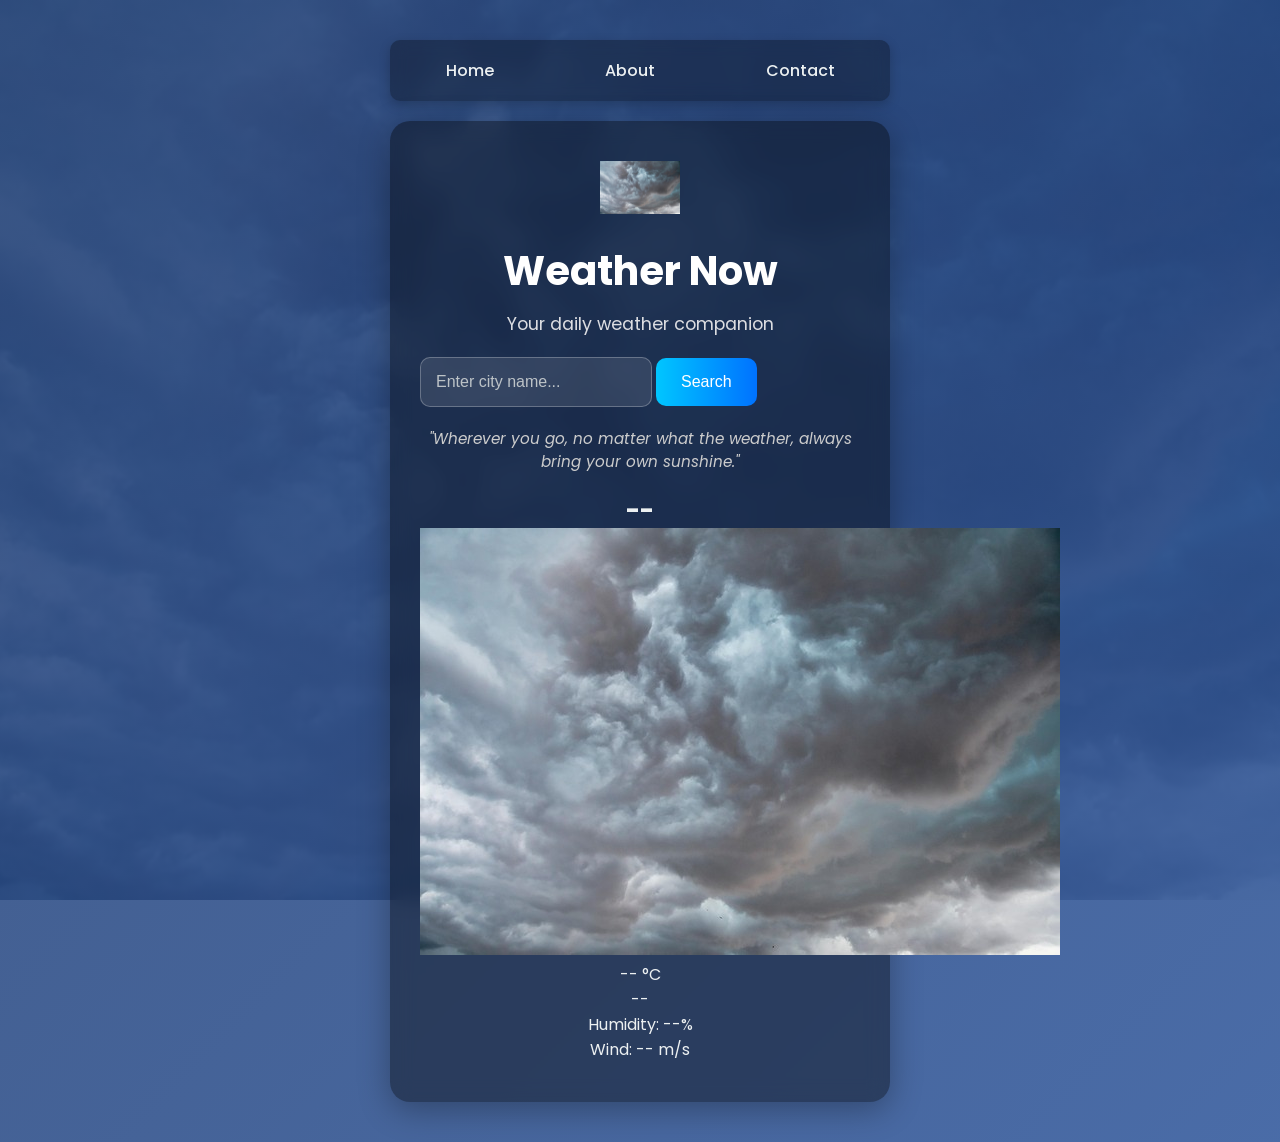
<file: index.html>
<!DOCTYPE html>
<html lang="en">
<head>
  <meta charset="UTF-8" />
  <meta name="viewport" content="width=device-width, initial-scale=1" />
  <title>Weather Now</title>

  <link href="https://fonts.googleapis.com/css2?family=Poppins:wght@300;400;600;700&display=swap" rel="stylesheet" />
  <link rel="stylesheet" href="Assets/style.css" />
  <style>
    body {
      background: linear-gradient(135deg, rgba(30, 60, 114, 0.85), rgba(42, 82, 152, 0.85)),
                  url('images/Weather.jpg') no-repeat center center fixed;
      background-size: cover;
    }

    .loader {
      position: fixed;
      top: 0;
      left: 0;
      width: 100%;
      height: 100%;
      background: rgba(255, 255, 255, 0.6);
      display: flex;
      justify-content: center;
      align-items: center;
      z-index: 999;
    }

    .spinner {
      border: 6px solid #f3f3f3;
      border-top: 6px solid #3498db;
      border-radius: 50%;
      width: 40px;
      height: 40px;
      animation: spin 1s linear infinite;
    }

    @keyframes spin {
      0% { transform: rotate(0deg); }
      100% { transform: rotate(360deg); }
    }
  </style>
</head>

<body>

  <nav class="navbar">
    <a href="index.html">Home</a>
    <a href="about.html">About</a>
    <a href="contact.html">Contact</a>
  </nav>

  <div class="wrapper">
    <div style="text-align: center; margin-bottom: 20px;">
      <img src="images/Weather.jpg" alt="Weather Icon" style="width: 80px;" />
    </div>

    <header class="header">
      <h1>Weather Now</h1>
      <p>Your daily weather companion</p>
    </header>

    <section class="search-section">
      <form id="searchForm" autocomplete="off">
        <input type="text" id="cityInput" placeholder="Enter city name..." required />
        <button type="submit">Search</button>
      </form>
    </section>

    <section class="quote" style="text-align: center; font-style: italic; color: #ccc;">
      <p>"Wherever you go, no matter what the weather, always bring your own sunshine."</p>
    </section>

    <section class="weather-display" id="weatherDisplay">
      <div class="weather-box">
        <h2 class="city-name">--</h2>
        <img id="weatherIcon" src="images/Weather.jpg" alt="Weather Icon" />
        <p class="temperature">-- °C</p>
        <p class="description">--</p>
        <p class="humidity-value">Humidity: --%</p>
        <p class="wind-value">Wind: -- m/s</p>
      </div>
    </section>
  </div>

  <div class="loader" id="loader" style="display: none;">
    <div class="spinner"></div>
  </div>

  <script src="Assets/index.js"></script>
</body>
</html>
</file>
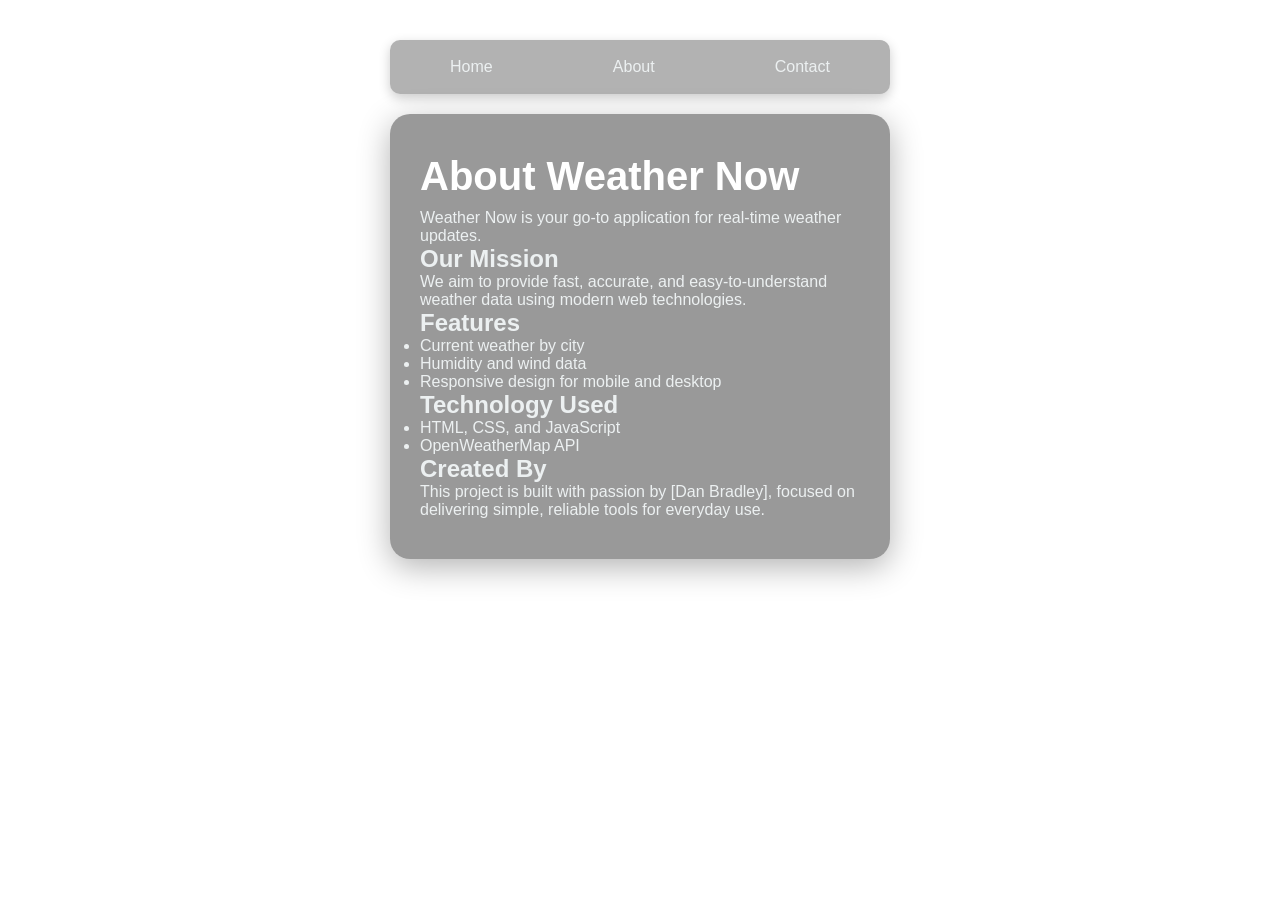
<file: about.html>
<!DOCTYPE html>
<html lang="en">
<head>
  <meta charset="UTF-8" />
  <meta name="viewport" content="width=device-width, initial-scale=1" />
  <title>About - Weather Now</title>
  
  <link rel="stylesheet" href="Assets/style.css" />
  <style>
    
  </style>
</head>
<body>

  <nav class="navbar">
    <a href="index.html">Home</a>
    <a href="about.html">About</a>
    <a href="contact.html">Contact</a>
  </nav>

  <div class="wrapper">
    <h1>About Weather Now</h1>
    <p>Weather Now is your go-to application for real-time weather updates.</p>
  
    <div class="about-content">
      <h2>Our Mission</h2>
      <p>We aim to provide fast, accurate, and easy-to-understand weather data using modern web technologies.</p>
  
      <h2>Features</h2>
      <ul>
        <li>Current weather by city</li>
        <li>Humidity and wind data</li>
        <li>Responsive design for mobile and desktop</li>
      </ul>
  
      <h2>Technology Used</h2>
      <ul>
        <li>HTML, CSS, and JavaScript</li>
        <li>OpenWeatherMap API</li>
      </ul>
  
      <h2>Created By</h2>
      <p>This project is built with passion by [Dan Bradley], focused on delivering simple, reliable tools for everyday use.</p>
    </div>
  </div>
</file>
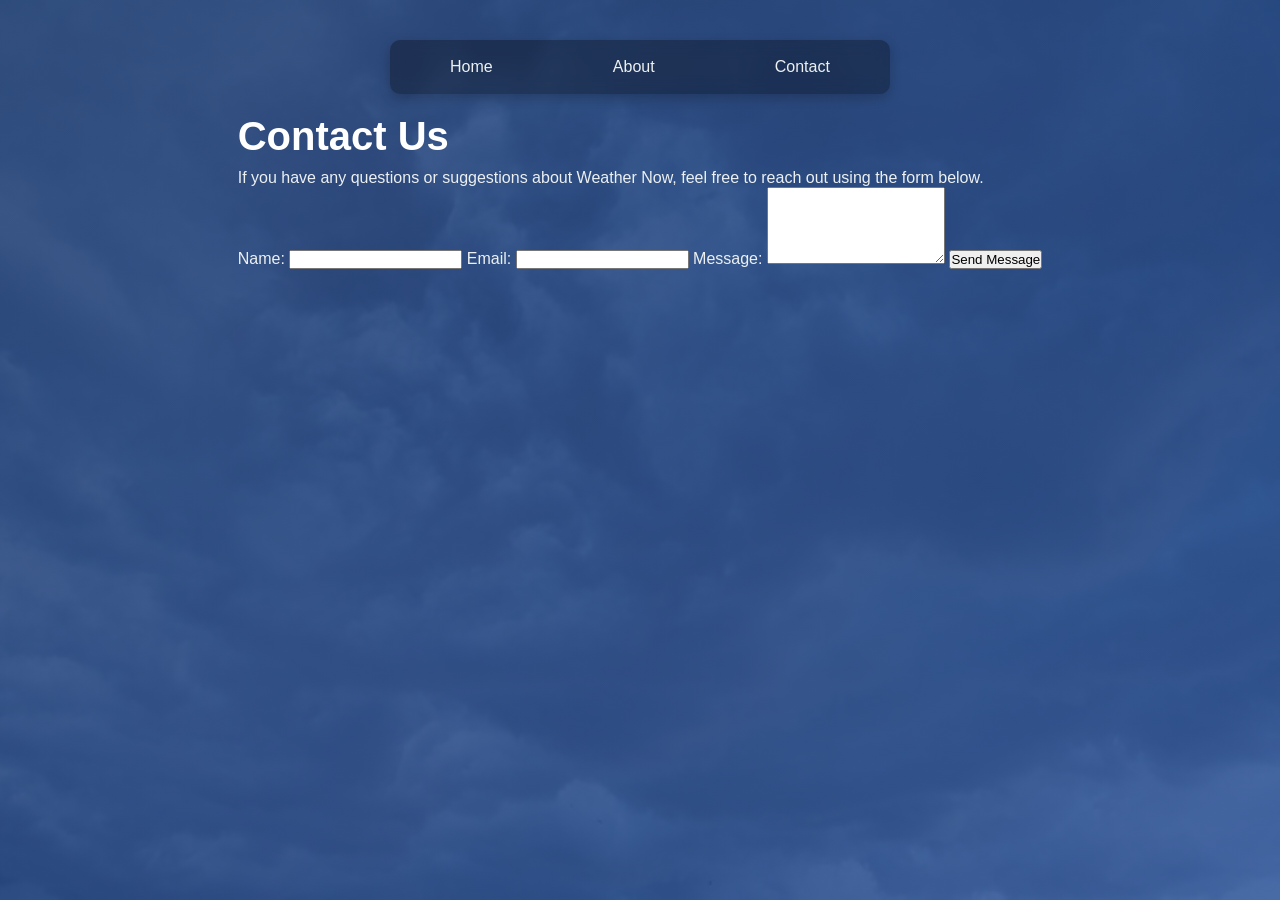
<file: contact.html>
<!DOCTYPE html>
<html lang="en">
<head>
  <meta charset="UTF-8" />
  <meta name="viewport" content="width=device-width, initial-scale=1.0" />
  <title>Contact - Weather Now</title>
  <link rel="stylesheet" href="Assets/style.css">
  <style>
    body {
      background: linear-gradient(135deg, rgba(30, 60, 114, 0.85), rgba(42, 82, 152, 0.85)),
                  url('images/Weather.jpg') no-repeat center center fixed;
      background-size: cover;
    }
    .confirmation-message {
      color: #4CAF50;
      margin-top: 20px;
      font-size: 16px;
      display: none;
    }
  </style>
</head>
<body>

  <nav class="navbar">
    <a href="index.html">Home</a>
    <a href="about.html">About</a>
    <a href="contact.html">Contact</a>
  </nav>

  <main>
    <h1>Contact Us</h1>
    <p>If you have any questions or suggestions about Weather Now, feel free to reach out using the form below.</p>

    <form class="contact-form">
      <label for="name">Name:</label>
      <input type="text" id="name" name="name" required />

      <label for="email">Email:</label>
      <input type="email" id="email" name="email" required />

      <label for="message">Message:</label>
      <textarea id="message" name="message" rows="5" required></textarea>

      <button type="submit">Send Message</button>
    </form>

    <p class="confirmation-message" id="confirmationMessage">Thank you for your message! We will get back to you soon.</p>

    <table id="messagesTable" style="display: none;">
      <thead>
        <tr>
          <th>Name</th>
          <th>Email</th>
          <th>Message</th>
        </tr>
      </thead>
      <tbody id="messagesTableBody"></tbody>
    </table>
  </main>

  <script>
    document.addEventListener('DOMContentLoaded', function () {
      const form = document.querySelector('.contact-form');
      const nameInput = document.getElementById('name');
      const emailInput = document.getElementById('email');
      const messageInput = document.getElementById('message');
      const table = document.getElementById('messagesTable');
      const tableBody = document.getElementById('messagesTableBody');
      const confirmationMessage = document.getElementById('confirmationMessage');

      form.addEventListener('submit', function (e) {
        e.preventDefault();

        const name = nameInput.value.trim();
        const email = emailInput.value.trim();
        const message = messageInput.value.trim();

        if (name && email && message) {
          
          const row = document.createElement('tr');
          row.innerHTML = `
            <td>${name}</td>
            <td>${email}</td>
            <td>${message}</td>
          `;
          tableBody.appendChild(row);
          table.style.display = 'table'; 

          
          nameInput.value = '';
          emailInput.value = '';
          messageInput.value = '';

          
          confirmationMessage.style.display = 'block';

    
          setTimeout(() => {
            confirmationMessage.style.display = 'none';
          }, 5000);
        }
      });
    });
  </script>

</body>
</html>
</file>
<file: Assets/style.css>
* {
  margin: 0;
  padding: 0;
  box-sizing: border-box;
}

body {
  font-family: 'Poppins', sans-serif;
  min-height: 100vh;
  display: flex;
  flex-direction: column;
  align-items: center;
  padding: 40px 20px;
  color: #ecf0f1;
  overflow-x: hidden;
  background-size: cover;
  background-position: center;
}

.wrapper {
  width: 100%;
  max-width: 500px;
  background: rgba(0, 0, 0, 0.4);
  border-radius: 20px;
  padding: 40px 30px;
  box-shadow: 0 8px 32px rgba(0, 0, 0, 0.3);
  backdrop-filter: blur(10px);
  animation: fadeSlide 1s ease forwards;
}

.navbar {
  width: 100%;
  max-width: 500px;
  margin-bottom: 20px;
  display: flex;
  justify-content: space-around;
  background: rgba(0, 0, 0, 0.3);
  border-radius: 10px;
  padding: 10px 0;
  backdrop-filter: blur(8px);
  box-shadow: 0 4px 12px rgba(0, 0, 0, 0.2);
}

.navbar a {
  color: #ecf0f1;
  text-decoration: none;
  font-weight: 500;
  font-size: 1rem;
  padding: 8px 16px;
  border-radius: 6px;
  transition: background 0.3s, color 0.3s;
}

.navbar a:hover {
  background: rgba(255, 255, 255, 0.1);
  color: #00c6ff;
}

header {
  text-align: center;
  margin-bottom: 20px;
}

h1 {
  font-size: 2.5rem;
  font-weight: 700;
  color: #ffffff;
  margin-bottom: 10px;
}

header p {
  font-size: 1.1rem;
  color: #dcdde1;
}

.search-section {
  width: 100%;
  margin-bottom: 20px;
  display: flex;
  gap: 10px;
}

.search-section input {
  flex: 1;
  padding: 15px;
  font-size: 1rem;
  background: rgba(255, 255, 255, 0.1);
  border: 1px solid rgba(255, 255, 255, 0.25);
  border-radius: 10px;
  color: #fff;
  outline: none;
  transition: all 0.3s ease;
}

.search-section input::placeholder {
  color: #bdc3c7;
}

.search-section input:focus {
  background: rgba(255, 255, 255, 0.15);
}

.search-section button {
  padding: 15px 25px;
  font-size: 1rem;
  background: linear-gradient(90deg, #00c6ff 0%, #0072ff 100%);
  border: none;
  border-radius: 10px;
  color: white;
  cursor: pointer;
  transition: transform 0.3s ease, background 0.3s ease;
}

.search-section button:hover {
  transform: scale(1.05);
  background: linear-gradient(90deg, #0072ff 0%, #00c6ff 100%);
}

.quote {
  margin-bottom: 20px;
  font-style: italic;
  font-size: 0.95rem;
  color: #d3d3d3;
}

.weather-display {
  text-align: center;
}

.weather-icon img {
  width: 150px;
  height: auto;
  margin-bottom: 20px;
  filter: drop-shadow(0 0 10px rgba(255, 255, 255, 0.3));
}

.weather-main h2 {
  font-size: 2rem;
  margin-bottom: 5px;
}

.weather-main p {
  font-size: 1.5rem;
  font-weight: 300;
  margin-bottom: 20px;
}

.weather-extra {
  margin-top: 20px;
  display: flex;
  justify-content: space-around;
}

.weather-extra div {
  display: flex;
  align-items: center;
  gap: 8px;
}

.weather-extra img {
  width: 35px;
}

footer {
  margin-top: 30px;
  text-align: center;
  font-size: 0.9rem;
  color: #dcdde1;
}

footer a {
  color: #00c6ff;
  text-decoration: none;
  transition: color 0.3s ease;
}

footer a:hover {
  color: #0072ff;
}


@keyframes fadeSlide {
  0% {
    opacity: 0;
    transform: translateY(-20px);
  }
  100% {
    opacity: 1;
    transform: translateY(0);
  }
}


@media (max-width: 600px) {
  .wrapper {
    padding: 30px 20px;
  }

  .search-section {
    flex-direction: column;
  }

  .search-section button {
    width: 100%;
    padding: 12px;
  }

  .weather-extra {
    flex-direction: column;
    gap: 10px;
  }

  .navbar {
    flex-direction: column;
    gap: 8px;
  }

  .weather-box {
    padding: 20px;
    background: rgba(255, 255, 255, 0.05);
    border-radius: 15px;
    box-shadow: 0 4px 15px rgba(0, 0, 0, 0.2);
    text-align: center;
    max-width: 100%;
    overflow: hidden;
  }
  
  #weatherIcon {
    max-width: 100%;
    height: auto;
    margin: 20px auto;
    display: block;
    border-radius: 12px;
    object-fit: contain;
  }
  
  
  
  
  
}
</file>
